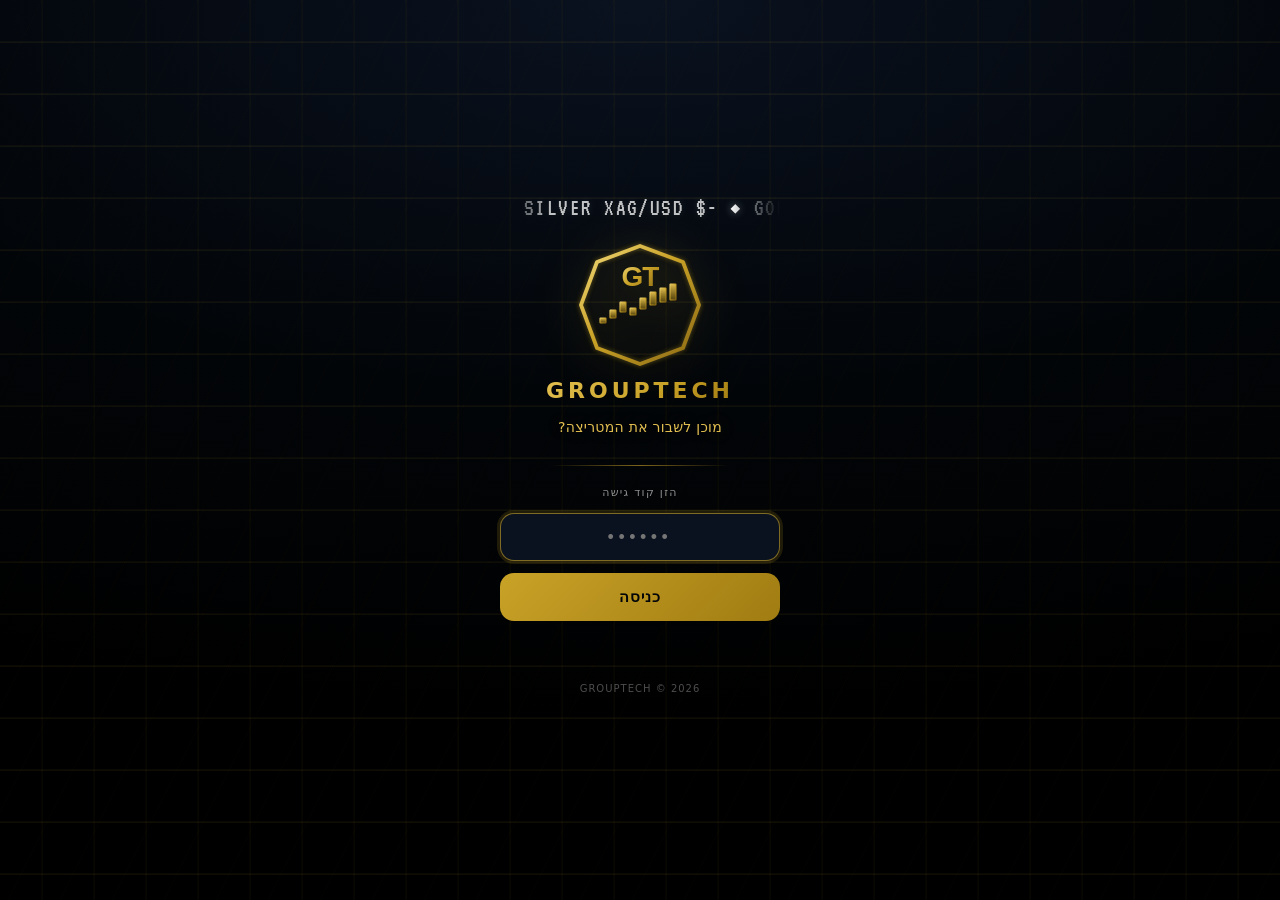
<file: index.html>
<!DOCTYPE html>
<html lang="he" dir="rtl"><head>
<meta charset="UTF-8">
<meta http-equiv="Cache-Control" content="no-store, no-cache, must-revalidate">
<title>GROUPTECH</title>
<style>html,body{margin:0;background:#8EA89A;height:100%}</style>
<script>
(function(){
  try{
    if('serviceWorker' in navigator)
      navigator.serviceWorker.getRegistrations().then(function(r){r.forEach(function(x){x.unregister();});});
    if(window.caches) caches.keys().then(function(k){k.forEach(function(x){caches.delete(x);});});
  }catch(e){}
  var ok=false;
  try{var h=JSON.parse(localStorage.getItem('grouptech_session')||'null');
      if(h&&h.token&&Date.now()<h.expires) ok=true;}catch(e){}
  try{var v=JSON.parse(localStorage.getItem('vault_session')||'null');
      if(v&&v.loggedIn&&v.token) ok=true;}catch(e){}
  location.replace(ok ? ('silver-app.html?t='+Date.now()) : 'hub.html');
})();
</script>
</head><body></body></html>
</file>
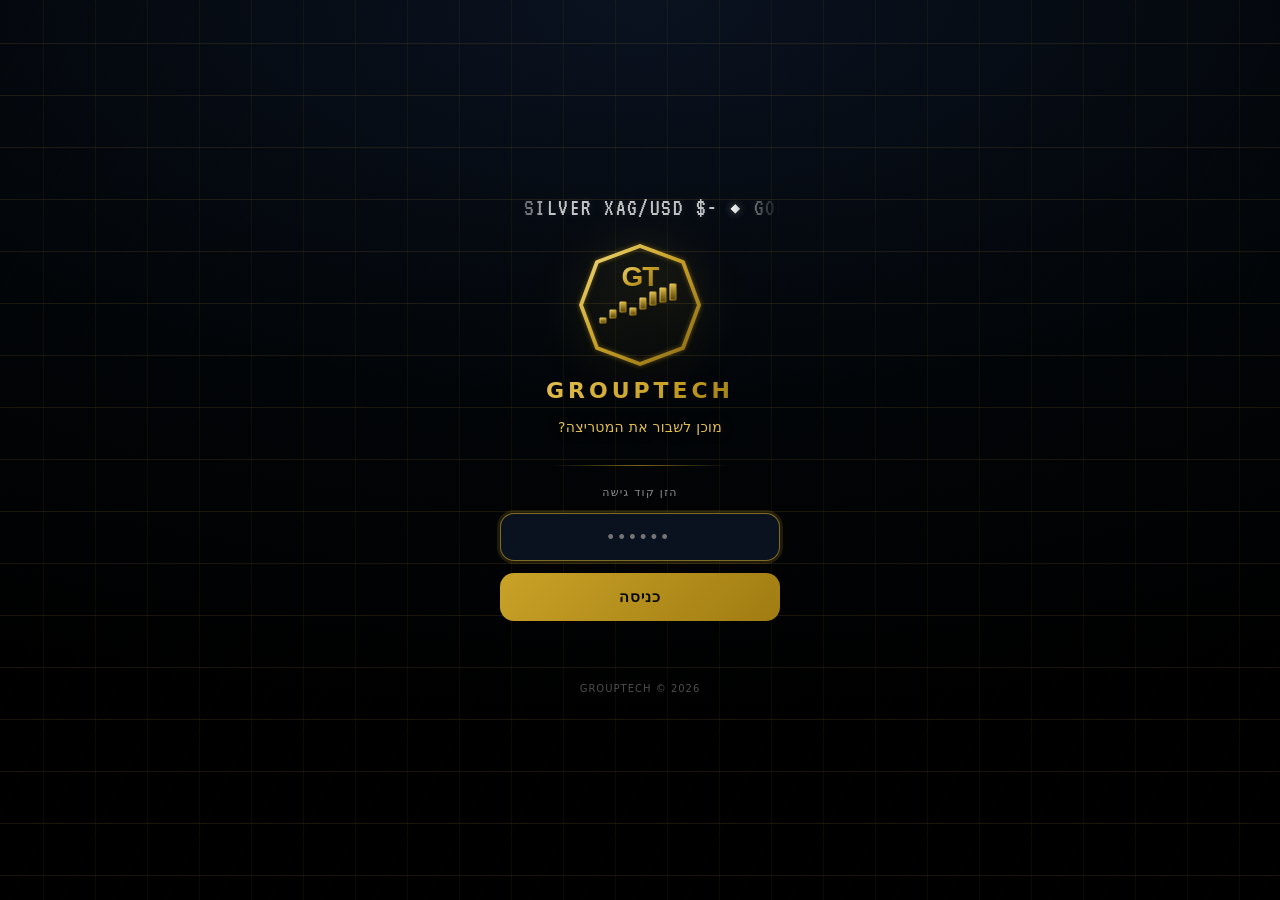
<file: mine/index.html>
<!DOCTYPE html>
<html lang="he" dir="rtl"><head>
<meta charset="UTF-8">
<meta http-equiv="Cache-Control" content="no-store, no-cache, must-revalidate">
<title>המכרה</title>
<script>
(function(){
  try{
    if('serviceWorker' in navigator){
      navigator.serviceWorker.getRegistrations().then(function(r){r.forEach(function(x){x.unregister();});});
    }
    if(window.caches) caches.keys().then(function(k){k.forEach(function(x){caches.delete(x);});});
  }catch(e){}
  var ok=false;
  try{var h=JSON.parse(localStorage.getItem('grouptech_session')||'null'); if(h&&h.token&&Date.now()<h.expires) ok=true;}catch(e){}
  try{var v=JSON.parse(localStorage.getItem('mine_session')||'null'); if(v&&v.loggedIn&&v.token) ok=true;}catch(e){}
  location.replace(ok ? ('home.html?t='+Date.now()) : '../hub.html');
})();
</script>
</head><body style="margin:0;background:#B09060"></body></html>
</file>
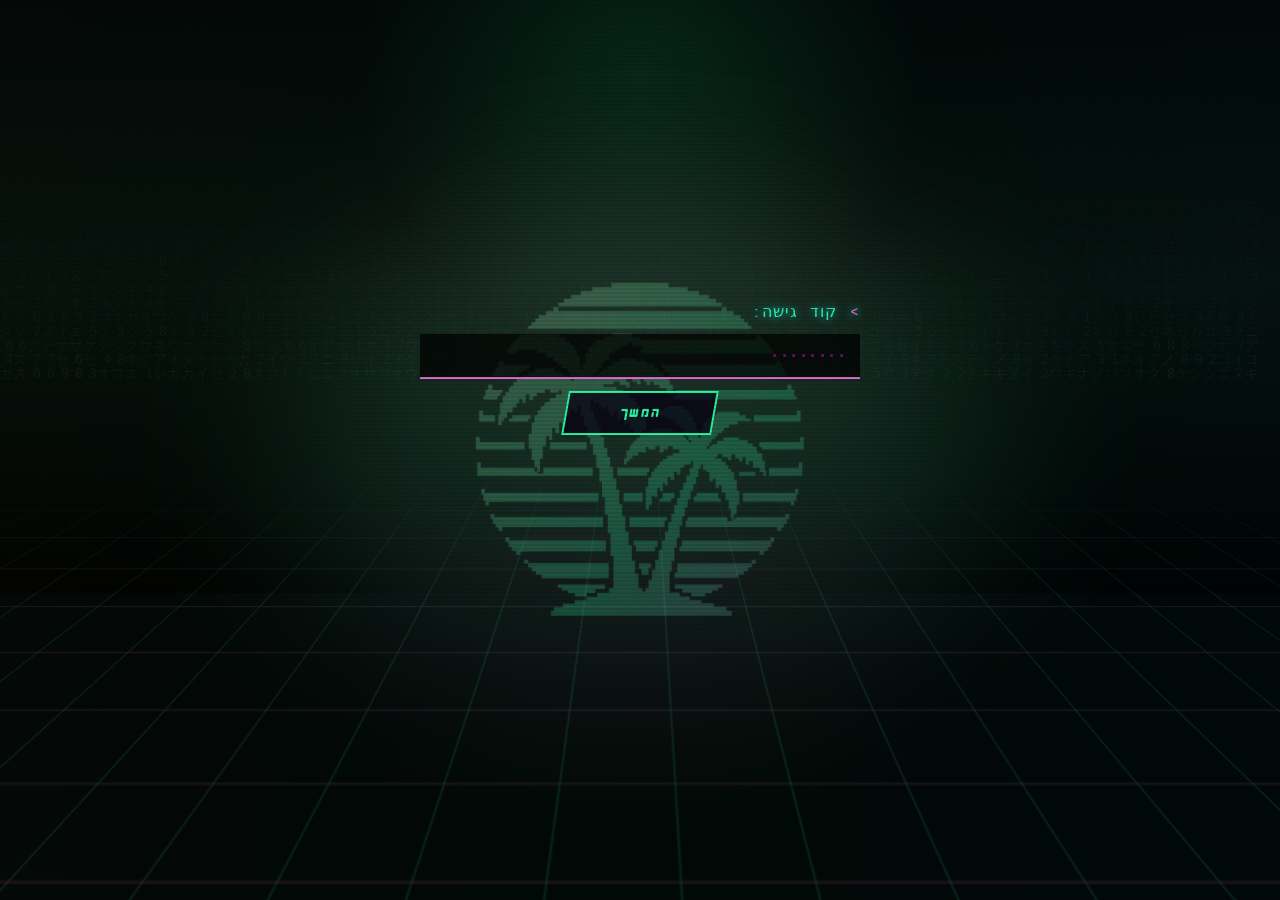
<file: admin.html>
<!DOCTYPE html>
<html lang="he" dir="rtl">
<head>
    <meta charset="UTF-8">
    <meta name="viewport" content="width=device-width, initial-scale=1.0">
    <meta http-equiv="Cache-Control" content="no-cache, no-store, must-revalidate">
    <meta name="robots" content="noindex, nofollow">
    <title>מסוף ניהול — GROUPTECH</title>
    <link rel="preconnect" href="https://fonts.googleapis.com">
    <link rel="preconnect" href="https://fonts.gstatic.com" crossorigin>
    <link href="https://fonts.googleapis.com/css2?family=Orbitron:wght@400;500;700;900&family=Share+Tech+Mono&display=swap" rel="stylesheet">
    <style>
        @font-face {
            font-family: "ShimshonAgol";
            src: url("assets/fonts/Shimshon%20Agol.ttf") format("truetype");
            font-weight: 400;
            font-style: normal;
            font-display: swap;
        }
    </style>
    <script src="config.js?v=43"></script>
    <style>
        :root {
            --green: #2bf5a0;
            --green-dim: #6fbf8e;
            --beige: #ece2c0;
            --beige-dim: #b3a988;
            --purple: #b3a988;
            --pink: #ece2c0;
            --cyan: #6fbf8e;
            --bg: #010a05;      /* much darker */
            --bg2: #031209;
            --panel: rgba(3, 14, 8, 0.82);
            --line: rgba(43, 245, 160, 0.22);
            --danger: #cdaf6b;
            /* retro mono for English/numbers */
            --mono: "Courier New", "Lucida Console", ui-monospace, monospace;
        }
        * { box-sizing: border-box; }
        html, body { margin: 0; padding: 0; background: var(--bg); color: var(--green); }
        body {
            font-family: "ShimshonAgol", "Arial Hebrew", Arial, sans-serif;
            /* more breathing room between letters and lines */
            font-size: 15px; letter-spacing: 1.2px; word-spacing: 3px; font-weight: 400; line-height: 1.8;
            min-height: 100vh; overflow-x: hidden;
            background:
                radial-gradient(circle at 50% -10%, rgba(43,245,160,0.10), transparent 55%),
                radial-gradient(circle at 50% 120%, rgba(236,226,192,0.06), transparent 60%),
                linear-gradient(180deg, var(--bg) 0%, var(--bg2) 100%);
        }
        /* retro horizon grid */
        body::before {
            content: ""; position: fixed; left: 0; right: 0; bottom: 0; height: 42vh; z-index: 0; pointer-events: none;
            background-image:
                linear-gradient(rgba(43,245,160,0.20) 1px, transparent 1px),
                linear-gradient(90deg, rgba(236,226,192,0.14) 1px, transparent 1px);
            background-size: 40px 40px;
            transform: perspective(40vh) rotateX(62deg); transform-origin: bottom; opacity: 0.55;
        }
        /* CRT scanlines */
        body::after {
            content: ""; position: fixed; inset: 0; z-index: 1; pointer-events: none; opacity: 0.45;
            background: repeating-linear-gradient(0deg, rgba(0,0,0,0.16) 0px, rgba(0,0,0,0.16) 1px, transparent 2px, transparent 3px);
        }
        #rain { position: fixed; inset: 0; z-index: 0; opacity: 0.05; pointer-events: none; }

        /* Palm: single <img> carries both mix-blend-mode and the filter animation
           on the SAME element — no parent stacking context, no visible bounding box */
        #palms {
            position: fixed; inset: 0; z-index: 0; pointer-events: none;
            display: flex; align-items: center; justify-content: center;
            /* no transform/animation/will-change here — keeps parent transparent */
        }
        #palm-img {
            width: min(540px, 64vw);
            mix-blend-mode: screen;
            opacity: 0.38;
            animation: palmcycle 48s ease-in-out infinite;
        }
        @keyframes palmcycle {
            0%   { filter: hue-rotate(-75deg) saturate(0.5)  brightness(1.3);  } /* beige  */
            20%  { filter: hue-rotate(100deg) saturate(1.4)  brightness(1.1);  } /* blue   */
            40%  { filter: hue-rotate(0deg)   saturate(1.2)  brightness(1.05); } /* green  */
            60%  { filter: hue-rotate(160deg) saturate(1.5)  brightness(1.1);  } /* purple */
            80%  { filter: hue-rotate(210deg) saturate(1.5)  brightness(1.15); } /* pink   */
            100% { filter: hue-rotate(-75deg) saturate(0.5)  brightness(1.3);  } /* beige  */
        }
        @keyframes crtflicker { 0%, 100% { opacity: 1; } 50% { opacity: 0.975; } }
        .wrap { position: relative; z-index: 2; max-width: 900px; margin: 0 auto; padding: 26px 16px 90px; animation: crtflicker 4s steps(40) infinite; }

        /* main title — pixel-block retro font, centered, green */
        .brand {
            font-family: "ShimshonAgol", "Arial Hebrew", Arial, sans-serif;
            text-align: center; font-size: 52px; font-weight: 400; letter-spacing: 4px; line-height: 1;
            margin: 14px 0 6px;
            background: linear-gradient(180deg, var(--beige) 0%, var(--green) 55%, var(--green-dim) 100%);
            -webkit-background-clip: text; background-clip: text; -webkit-text-fill-color: transparent;
            filter: drop-shadow(0 0 10px rgba(43,245,160,0.45));
        }
        .sub { text-align: center; color: var(--green-dim); font-size: 14px; letter-spacing: 8px; word-spacing: 6px; margin-bottom: 28px; }
        .syslog { font-family: var(--mono); color: var(--green-dim); opacity: 0.65; font-size: 11px; letter-spacing: 2.5px; direction: ltr; text-align: left; margin: 0 0 8px 2px; }

        /* pixel window frame: square corners + double outline (beige over green) */
        .panel { border: 2px solid var(--green-dim); border-radius: 3px; background: var(--panel); padding: 20px 22px; margin-bottom: 18px; box-shadow: 0 0 0 1px rgba(236,226,192,0.18), 0 0 18px rgba(43,245,160,0.07) inset; }

        .prompt { font-size: 16px; color: var(--green); margin-bottom: 7px; }
        .inp {
            width: 100%; background: rgba(0,0,0,0.45); border: 1px solid var(--line); color: var(--beige);
            font-family: inherit; font-size: 17px; padding: 10px 12px; border-radius: 3px; outline: none; letter-spacing: 0.5px;
        }
        .inp:focus { border-color: var(--green); box-shadow: 0 0 10px rgba(43,245,160,0.35); }
        textarea.inp { min-height: 120px; resize: vertical; line-height: 1.5; }
        textarea.code { direction: ltr; text-align: left; min-height: 360px; font-size: 13px; font-family: "Courier New", monospace; letter-spacing: 0; }

        .btn { background: transparent; border: 1px solid var(--green); color: var(--green); font-family: inherit; font-weight: 700; letter-spacing: 1px; padding: 9px 16px; border-radius: 3px; cursor: pointer; transition: all .15s; font-size: 15px; }
        .btn:hover { background: var(--green); color: #06121a; box-shadow: 0 0 14px rgba(43,245,160,0.5); }
        .btn.p { border-color: var(--pink); color: var(--pink); }
        .btn.p:hover { background: var(--pink); color: #0a2016; box-shadow: 0 0 14px rgba(236,226,192,0.45); }
        .btn.danger { border-color: var(--danger); color: var(--danger); }
        .btn.danger:hover { background: var(--danger); color: #100010; }
        .bar { display: flex; gap: 9px; flex-wrap: wrap; align-items: center; }
        .bar.mt { margin-top: 12px; }

        .msg { font-size: 15px; min-height: 18px; letter-spacing: 0.5px; }
        .msg.ok { color: var(--green); } .msg.err { color: var(--danger); } .msg.warn { color: var(--pink); }
        .hidden { display: none !important; }

        .login-box { max-width: 420px; margin: 8vh auto 0; }

        .top { display: flex; align-items: center; justify-content: space-between; gap: 10px; flex-wrap: wrap; margin-bottom: 14px; }
        .nav { display: flex; gap: 10px; flex-wrap: wrap; justify-content: center; margin-bottom: 20px; }
        .nav button { background: rgba(0,0,0,0.34); border: 1px solid var(--line); color: var(--green-dim); font-family: inherit; font-size: 15px; letter-spacing: 2px; word-spacing: 2px; padding: 10px 18px; border-radius: 3px; cursor: pointer; }
        .nav button.active { background: var(--green); color: #06121a; border-color: var(--green); font-weight: 700; box-shadow: 0 0 10px rgba(43,245,160,0.45); }

        .section { display: none; } .section.active { display: block; }

        .item { border: 1px solid var(--line); border-radius: 3px; background: rgba(0,0,0,0.3); padding: 16px; margin-bottom: 16px; }
        .item-head { display: flex; gap: 9px; align-items: center; flex-wrap: wrap; margin-bottom: 9px; }
        .item-head label { font-size: 12px; color: var(--beige-dim); display: flex; align-items: center; gap: 5px; }
        .item .inp { margin: 4px 0; }
        .ans-row { display: flex; align-items: center; gap: 8px; margin: 5px 0; }
        .ans-row input[type="radio"] { accent-color: var(--green); width: 18px; height: 18px; }
        .ans-row .inp { margin: 0; }
        .lang-tabs { display: flex; gap: 6px; margin: 8px 0; }
        .lang-tabs button { background: rgba(0,0,0,0.34); border: 1px solid var(--line); color: var(--beige-dim); padding: 4px 11px; border-radius: 5px; cursor: pointer; font-family: inherit; }
        .lang-tabs button.active { background: var(--purple); color: #0a2016; border-color: var(--purple); font-weight: 700; }
        .lang-pane { display: none; } .lang-pane.active { display: block; }
        .hint { font-size: 14px; color: var(--beige-dim); margin: 0 0 14px; line-height: 2; letter-spacing: 1.5px; word-spacing: 3px; }
        textarea#mrd-note { min-height: 200px; }
        .cards { display: grid; grid-template-columns: repeat(auto-fit, minmax(150px, 1fr)); gap: 12px; }
        .card { border: 1px solid var(--line); border-radius: 3px; background: rgba(0,0,0,0.32); padding: 18px; text-align: center; }
        .card .v.p { color: var(--beige); text-shadow: 0 0 8px rgba(236,226,192,0.4); }
        /* users table + stats numbers — retro mono */
        .utable { width: 100%; border-collapse: collapse; font-size: 14px; font-family: var(--mono); letter-spacing: 1px; }
        .utable th, .utable td { text-align: right; padding: 10px 12px; border-bottom: 1px solid var(--line); line-height: 1.7; }
        .utable th { color: var(--green); letter-spacing: 2px; }
        .utable tbody tr:hover { background: rgba(43,245,160,0.07); }
        /* stat card numbers retro mono */
        .card .v { font-family: var(--mono); font-size: 30px; font-weight: 700; margin-top: 6px; color: var(--green); text-shadow: 0 0 8px rgba(43,245,160,0.4); letter-spacing: 2px; }
        .card .k { font-size: 13px; color: var(--beige-dim); letter-spacing: 1.5px; line-height: 1.8; }
        /* login challenge ltr mono */
        .prompt[style*="ltr"] { font-family: var(--mono) !important; letter-spacing: 2px; }
        /* emails / user IDs inline */
        [data-mono], td { font-family: var(--mono); }
    </style>
    <link rel="stylesheet" href="admin-theme.css?v=4">
</head>
<body>
    <canvas id="rain"></canvas>
    <div id="palms" aria-hidden="true"><div id="palm-img"></div></div>
    <div class="wrap">
        <!-- LOGIN -->
        <div id="admin-login" class="login-box">
            <div class="panel">
                <div id="step-pass">
                    <div class="prompt">קוד גישה:</div>
                    <input type="password" id="admin-pass" class="inp" placeholder="••••••••" autocomplete="off">
                    <div class="bar mt"><button class="btn" id="step-pass-btn">המשך</button></div>
                </div>
                <div id="step-challenge" class="hidden">
                    <div class="prompt" style="direction:ltr;text-align:right;">all gatos blackos?</div>
                    <input type="text" id="admin-challenge" class="inp" placeholder="..." autocomplete="off">
                    <div class="bar mt">
                        <button class="btn p" id="admin-login-btn">כניסה</button>
                        <button class="btn" id="step-back-btn">חזרה</button>
                    </div>
                </div>
                <div class="msg" id="admin-login-msg" style="margin-top:12px;"></div>
            </div>
        </div>

        <!-- EDITOR -->
        <div id="admin-editor" class="hidden">
            <div class="top">
                <div class="prompt">מחובר</div>
                <button class="btn" id="logout-btn">יציאה</button>
            </div>
            <div class="nav" id="nav">
                <button data-sec="guides" class="active">מדריכים</button>
                <button data-sec="quiz">חידון</button>
                <button data-sec="links">סרטוני לימוד</button>
                <button data-sec="mrd">גרופבוט</button>
                <button data-sec="users">משתמשים</button>
                <button data-sec="data">נתונים</button>
            </div>

            <div class="panel" id="content-toolbar">
                <div class="bar">
                    <button class="btn" id="add-btn">+ פריט חדש</button>
                    <button class="btn p" id="save-btn">שמור הכל</button>
                    <button class="btn" id="reload-btn">טען מחדש</button>
                    <button class="btn" id="seed-btn" title="טוען את התוכן המובנה לעריכה (פעם אחת)">טען מובנה</button>
                    <span class="msg" id="save-msg" style="margin-inline-start:auto;"></span>
                </div>
            </div>

            <div class="section active" id="sec-guides">
                <div class="panel compose">
                    <p class="hint">כתוב טקסט חופשי בעברית · גרופבוט יסדר לכותרת ותוכן ויוסיף אמוג'י · אפשר לערוך לפני שמירה</p>
                    <textarea class="inp" id="guide-compose" placeholder="כתוב כאן בחופשיות, כמו בפנקס..."></textarea>
                    <div class="bar mt"><button class="btn p" id="guide-format">סדר עם גרופבוט</button><span class="msg" id="guide-format-msg" style="margin-inline-start:auto;"></span></div>
                </div>
                <div id="box-guides"></div>
            </div>
            <div class="section" id="sec-quiz">
                <div class="panel compose">
                    <p class="hint">כתוב שאלה ותשובות בטקסט חופשי · סמן את הנכונה בכוכבית * · גרופבוט יסדר לשאלה וארבע תשובות</p>
                    <textarea class="inp" id="quiz-compose" placeholder="לדוגמה: כמה גרם באונקיה? 31.10* / 28.35 / 33 / 30"></textarea>
                    <div class="bar mt"><button class="btn p" id="quiz-format">סדר עם גרופבוט</button><span class="msg" id="quiz-format-msg" style="margin-inline-start:auto;"></span></div>
                </div>
                <div id="box-quiz"></div>
            </div>

            <div class="section" id="sec-links">
                <div class="panel">
                    <p class="hint">הוסף שם ברור לסרטון וקישור YouTube פרטי של דמיאן · התלמידים יראו רק את שם הסרטון כקישור לחיץ</p>
                    <div id="box-links"></div>
                </div>
            </div>

            <!-- groupBOT — add-on instructions (time-limited) -->
            <div class="section" id="sec-mrd">
                <div class="panel">
                    <p class="hint">הנחיות תוספת לגרופבוט · זמניות · נכנס לתוקף תוך כשתי דקות</p>
                    <textarea class="inp" id="mrd-note" placeholder="לדוגמה: הזכר השבוע את מבצע יום העצמאות. הימנע מהבטחות תשואה."></textarea>
                    <div id="mrd-until" class="hint" style="text-align:center;"></div>
                    <div class="bar mt">
                        <button class="btn p" id="mrd-save">שמור הנחיות</button>
                        <button class="btn" id="mrd-reload">טען מחדש</button>
                        <button class="btn danger" id="mrd-clear">נקה</button>
                        <span class="msg" id="mrd-msg" style="margin-inline-start:auto;"></span>
                    </div>
                </div>
            </div>

            <!-- USERS — view only -->
            <div class="section" id="sec-users">
                <div class="panel">
                    <div class="bar"><b style="color:var(--purple)">משתמשים</b><span id="users-count" style="color:var(--green-dim);font-size:13px;"></span><button class="btn" id="users-reload" style="margin-inline-start:auto;">רענון</button></div>
                    <p class="hint">צפייה בלבד · אימייל ואיפוס סיסמה יתווספו עם מערכת ההרשמה · סיסמאות לעולם לא מוצגות</p>
                    <div id="users-box"></div>
                </div>
            </div>

            <!-- DATA — dashboard -->
            <div class="section" id="sec-data">
                <div class="panel">
                    <div class="bar"><b style="color:var(--purple)">נתונים חיים</b><button class="btn" id="data-reload" style="margin-inline-start:auto;">רענון</button></div>
                    <div id="data-box" style="margin-top:12px;"></div>
                </div>
            </div>
        </div>
    </div>
    <script src="admin.js?v=13"></script>
</body>
</html>
</file>
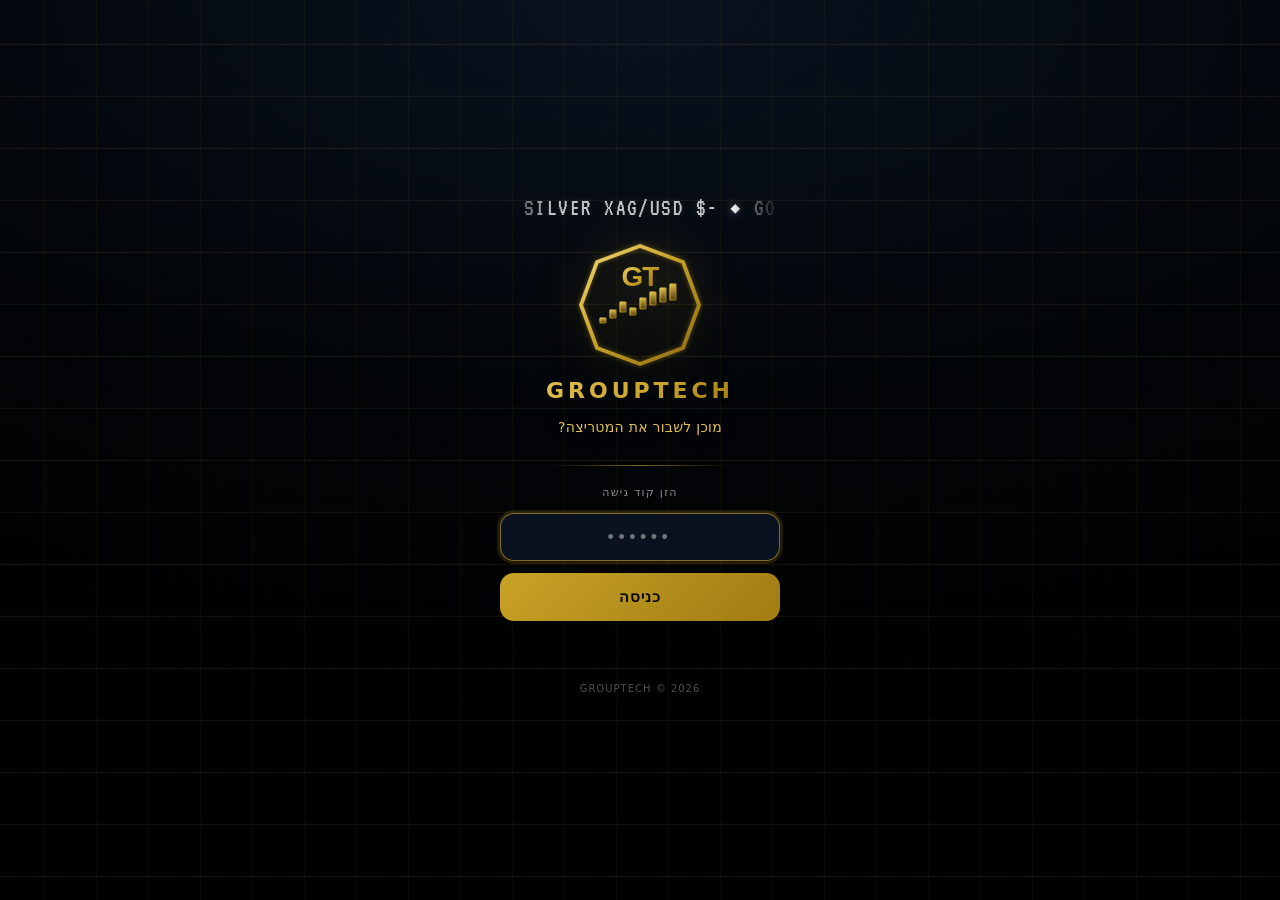
<file: hub.html>
<!DOCTYPE html>
<html lang="he" dir="rtl">
<head>
  <meta charset="UTF-8" />
  <meta name="viewport" content="width=device-width, initial-scale=1.0, viewport-fit=cover" />
  <meta name="theme-color" content="#020508" />
  <title>GROUPTECH - בחר מערכת</title>
  <link rel="preconnect" href="https://fonts.googleapis.com" />
  <link rel="preconnect" href="https://fonts.gstatic.com" crossorigin />
  <link href="https://fonts.googleapis.com/css2?family=VT323&display=swap" rel="stylesheet" />
  <link rel="stylesheet" href="hub.css?v=13" />
</head>
<body>

<canvas id="hub-canvas" aria-hidden="true"></canvas>

<main class="hub-root">

  <div class="hub-ticker" aria-label="מחירי מתכות חיים">
    <div class="hub-ticker-window">
      <div class="hub-ticker-track" id="hub-ticker-track">
        <span class="hub-ticker-segment" id="hub-ticker-a"></span>
        <span class="hub-ticker-segment" id="hub-ticker-b" aria-hidden="true"></span>
      </div>
    </div>
  </div>

  <div class="hub-logo-wrap">
    <img
      class="hub-logo"
      src="icons/gt_logo.svg?v=1"
      alt="GROUPTECH logo"
      width="130"
      height="130"
      draggable="false"
    />
    <span class="hub-brand">GROUPTECH</span>
    <span class="hub-tagline">מוכן לשבור את המטריצה?</span>
  </div>

  <div class="hub-rule" aria-hidden="true"></div>

  <!-- Login gate -->
  <section id="hub-login" class="hub-login" aria-label="כניסה">
    <span class="hub-login-label">הזן קוד גישה</span>

    <div class="hub-passcode-col">
      <input
        id="hub-passcode"
        class="hub-passcode-input"
        type="password"
        inputmode="text"
        maxlength="20"
        placeholder="••••••"
        autocomplete="current-password"
        enterkeyhint="go"
        aria-label="קוד גישה"
      />
      <button id="hub-enter-btn" class="hub-enter-btn" type="button">כניסה</button>
    </div>

    <p id="hub-error" class="hub-error-msg" role="alert" aria-live="polite"></p>
  </section>

  <!-- Systems selector -->
  <section
    id="hub-systems"
    class="hub-systems"
    aria-label="בחר מערכת"
    hidden
  >
    <a class="system-card" href="silver-app.html" data-system="vault" aria-label="הכספת">
      <span class="system-name">הכספת</span>
    </a>

    <a class="system-card" href="mine/home.html" data-system="mine" aria-label="המכרה">
      <span class="system-name">המכרה</span>
    </a>

    <div class="system-card locked" role="button" aria-label="הענן - בקרוב" tabindex="0">
      <span class="system-name">הענן</span>
    </div>
  </section>

  <footer class="hub-footer">GROUPTECH © 2026</footer>

</main>

<script src="hub.js?v=11"></script>
</body>
</html>
</file>
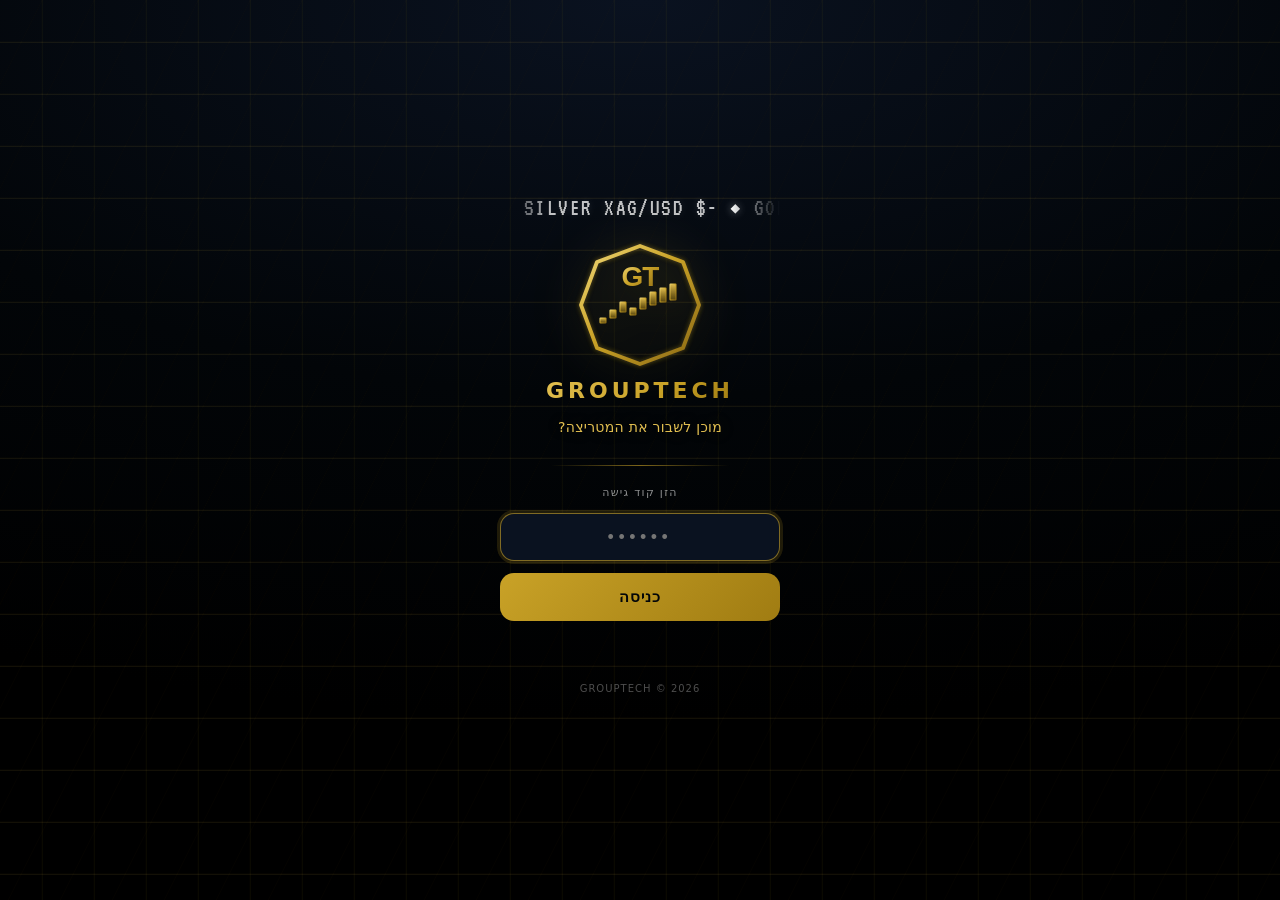
<file: vault.html>
<!DOCTYPE html>
<html lang="he" dir="rtl"><head>
<meta charset="UTF-8">
<meta http-equiv="Cache-Control" content="no-store, no-cache, must-revalidate">
<title>הכספת</title>
<style>html,body{margin:0;background:#8EA89A;height:100%}</style>
<script>
(function(){
  try{
    if('serviceWorker' in navigator)
      navigator.serviceWorker.getRegistrations().then(function(r){r.forEach(function(x){x.unregister();});});
    if(window.caches) caches.keys().then(function(k){k.forEach(function(x){caches.delete(x);});});
  }catch(e){}
  var ok=false;
  try{var h=JSON.parse(localStorage.getItem('grouptech_session')||'null');
      if(h&&h.token&&Date.now()<h.expires) ok=true;}catch(e){}
  try{var v=JSON.parse(localStorage.getItem('vault_session')||'null');
      if(v&&v.loggedIn&&v.token) ok=true;}catch(e){}
  location.replace(ok ? ('silver-app.html?t='+Date.now()) : 'hub.html');
})();
</script>
</head><body></body></html>
</file>
<file: admin-theme.css>
:root {
    --void: #030a08;
    --void-deep: #010503;
    --panel: rgba(5, 20, 15, 0.88);
    --panel-solid: #071a13;
    --foreground: #ece2c0;
    --muted: rgba(236, 226, 192, 0.66);
    --magenta: #e06acb;
    --cyan: #2bf5a0;
    --orange: #d9b56d;
    --purple-line: #224b3d;
    --danger: #e47c78;
    --line: rgba(43, 245, 160, 0.28);
    --green: #2bf5a0;
    --green-dim: #6fbf8e;
    --beige: #ece2c0;
    --beige-dim: #b3a988;
    --purple: var(--magenta);
    --pink: var(--magenta);
    --bg: var(--void);
    --bg2: var(--void-deep);
    --heading: "Orbitron", "ShimshonAgol", sans-serif;
    --mono: "Share Tech Mono", "Courier New", monospace;
    --hebrew: "ShimshonAgol", Arial, sans-serif;
}

html, body {
    min-height: 100%;
    background: var(--void);
    color: var(--foreground);
}

body {
    font-family: var(--mono), var(--hebrew);
    letter-spacing: .06em;
    background:
        radial-gradient(circle at 50% 12%, rgba(43, 245, 160, .12), transparent 34%),
        radial-gradient(circle at 50% 70%, rgba(224, 106, 203, .06), transparent 42%),
        linear-gradient(180deg, #030a08 0%, #07150f 48%, #010503 100%);
}

/* CRT scanlines and chromatic haze */
body::after {
    z-index: 50;
    opacity: .3;
    background:
        linear-gradient(90deg, rgba(255, 0, 0, .045), rgba(0, 255, 0, .018), rgba(0, 0, 255, .045)),
        repeating-linear-gradient(0deg, transparent 0 2px, rgba(0, 0, 0, .28) 2px 4px);
}

/* Outrun floor */
body::before {
    left: -50%;
    right: -50%;
    bottom: -22vh;
    height: 70vh;
    opacity: .42;
    background-image:
        linear-gradient(rgba(224, 106, 203, .28) 1px, transparent 1px),
        linear-gradient(90deg, rgba(43, 245, 160, .28) 1px, transparent 1px);
    background-size: 54px 38px;
    transform: perspective(500px) rotateX(61deg);
    transform-origin: center top;
    mask-image: linear-gradient(to bottom, transparent 0%, black 30%, black 100%);
}

#rain { z-index: 0; opacity: .055; }

/* The source PNG is used only as a luminance mask, so its black rectangle is gone. */
#palms {
    position: fixed;
    inset: 0;
    z-index: 0;
    display: grid;
    place-items: center;
    pointer-events: none;
    overflow: hidden;
}

#palms::before {
    content: "";
    position: absolute;
    width: min(74vw, 720px);
    aspect-ratio: 1.5;
    border-radius: 50%;
    background: linear-gradient(180deg, var(--beige), var(--green) 56%, var(--magenta));
    filter: blur(85px);
    opacity: .13;
    animation: sun-pulse 7s steps(14) infinite;
}

#palm-img {
    width: min(620px, 78vw);
    aspect-ratio: 1.5;
    background: linear-gradient(135deg, var(--beige), var(--green) 58%, var(--magenta));
    mask-image: url("assets/images/palm_circle.png?v=3");
    mask-mode: luminance;
    mask-position: center;
    mask-repeat: no-repeat;
    mask-size: contain;
    filter:
        drop-shadow(0 0 8px var(--green))
        drop-shadow(0 0 22px rgba(43, 245, 160, .48));
    opacity: .24;
    animation: palm-neon 10s steps(30) infinite;
}

@keyframes sun-pulse {
    50% { opacity: .28; transform: scale(1.08); }
}

@keyframes palm-neon {
    0%, 100% { filter: drop-shadow(0 0 8px var(--green)) drop-shadow(0 0 22px rgba(43, 245, 160, .48)); }
    50% { filter: drop-shadow(0 0 14px var(--beige)) drop-shadow(0 0 28px rgba(224, 106, 203, .38)); }
}

.wrap {
    z-index: 2;
    max-width: 1120px;
    padding: 28px 20px 110px;
}

.system-strip {
    direction: ltr;
    display: flex;
    align-items: center;
    justify-content: space-between;
    gap: 16px;
    padding: 8px 12px;
    border: 1px solid rgba(0, 255, 255, .35);
    background: rgba(9, 0, 20, .78);
    color: var(--cyan);
    font: 13px/1 var(--mono);
    text-transform: uppercase;
    box-shadow: 0 0 18px rgba(0, 255, 255, .12);
}

.window-dots { display: flex; gap: 7px; }
.window-dots i { width: 9px; height: 9px; border-radius: 50%; box-shadow: 0 0 8px currentColor; }
.window-dots i:nth-child(1) { color: var(--magenta); background: currentColor; }
.window-dots i:nth-child(2) { color: var(--cyan); background: currentColor; }
.window-dots i:nth-child(3) { color: var(--orange); background: currentColor; }

.syslog {
    margin-top: 14px;
    color: var(--cyan);
    opacity: .8;
}

.brand {
    margin-top: 22px;
    font-family: var(--heading);
    font-size: clamp(54px, 9vw, 104px);
    font-weight: 900;
    line-height: .88;
    letter-spacing: .05em;
    background: linear-gradient(90deg, var(--beige), var(--green) 58%, var(--magenta));
    -webkit-background-clip: text;
    background-clip: text;
    -webkit-text-fill-color: transparent;
    filter: drop-shadow(0 0 18px rgba(43, 245, 160, .48));
}

.sub {
    margin: 14px 0 34px;
    color: var(--cyan);
    font-family: var(--mono);
    font-size: 15px;
    text-transform: uppercase;
    letter-spacing: .62em;
    text-shadow: 0 0 12px var(--cyan);
}

.panel {
    position: relative;
    border: 1px solid rgba(43, 245, 160, .28);
    border-top: 2px solid var(--cyan);
    border-radius: 0;
    background: var(--panel);
    backdrop-filter: blur(14px);
    padding: 24px;
    box-shadow:
        0 0 0 1px rgba(0, 255, 255, .08) inset,
        0 0 28px rgba(0, 255, 255, .12);
    transition: transform .2s linear, box-shadow .2s linear, border-color .2s linear;
}

.panel:hover {
    border-color: rgba(43, 245, 160, .58);
    box-shadow: 0 0 30px rgba(43, 245, 160, .12), 0 0 18px rgba(224, 106, 203, .06) inset;
}

.panel::before {
    content: "SYS://VAULT_ADMIN";
    display: block;
    direction: ltr;
    margin: -24px -24px 22px;
    padding: 8px 12px;
    border-bottom: 1px solid rgba(0, 255, 255, .5);
    background: rgba(0, 255, 255, .08);
    color: rgba(0, 255, 255, .72);
    font: 11px/1 var(--mono);
    letter-spacing: .16em;
}

.login-box {
    max-width: 440px;
    margin: 30vh auto 0;
}

#admin-login .panel {
    border: 0;
    background: transparent;
    backdrop-filter: none;
    box-shadow: none;
    padding: 0;
}

#admin-login .panel::before { display: none; }
#admin-login .panel:hover { border: 0; box-shadow: none; }
#admin-login .bar { justify-content: center; }
#admin-login .btn { min-width: 150px; }
.prompt { color: var(--cyan); font-family: var(--mono); text-shadow: 0 0 8px rgba(0, 255, 255, .8); }
.prompt::before { content: "> "; color: var(--magenta); }

.inp {
    border: 0;
    border-bottom: 2px solid var(--magenta);
    border-radius: 0;
    background: rgba(0, 0, 0, .72);
    color: var(--cyan);
    font-family: var(--mono), var(--hebrew);
    padding: 12px 14px;
    caret-color: var(--orange);
}

.inp::placeholder { color: rgba(255, 0, 255, .46); }
.inp:focus {
    border-color: var(--cyan);
    box-shadow: 0 9px 18px -12px var(--cyan);
    outline: none;
}

.btn {
    min-height: 44px;
    padding: 10px 20px;
    border: 2px solid var(--cyan);
    border-radius: 0;
    background: rgba(9, 0, 20, .75);
    color: var(--cyan);
    font-family: var(--mono), var(--hebrew);
    text-transform: uppercase;
    letter-spacing: .12em;
    transform: skewX(-10deg);
    transition: all .2s linear;
}

.btn:hover, .btn:focus-visible {
    transform: skewX(0) scale(1.035);
    border-color: var(--cyan);
    background: var(--cyan);
    color: #030008;
    box-shadow: 0 0 8px var(--cyan), 0 0 28px var(--cyan);
    outline: none;
}

.btn.p { border-color: var(--magenta); color: var(--magenta); }
.btn.p:hover, .btn.p:focus-visible {
    background: var(--magenta);
    color: #fff;
    box-shadow: 0 0 8px var(--magenta), 0 0 30px var(--magenta);
}

.btn.danger { border-color: var(--danger); color: var(--danger); }
.btn.danger:hover { background: var(--danger); color: #090014; box-shadow: 0 0 24px var(--danger); }

.top {
    padding: 10px 14px;
    border-inline-start: 3px solid var(--magenta);
    background: rgba(9, 0, 20, .72);
}

.top .prompt { margin: 0; }
.top .prompt::after {
    content: " ● ONLINE";
    direction: ltr;
    color: var(--cyan);
    font-size: 11px;
    animation: status-blink 1.5s steps(2) infinite;
}

@keyframes status-blink { 50% { opacity: .45; } }

.nav {
    position: sticky;
    top: 8px;
    z-index: 20;
    padding: 10px;
    border: 1px solid var(--purple-line);
    background: rgba(9, 0, 20, .9);
    backdrop-filter: blur(12px);
}

.nav button {
    min-height: 44px;
    border: 1px solid var(--purple-line);
    border-radius: 0;
    background: transparent;
    color: var(--muted);
    font-family: var(--mono), var(--hebrew);
    transition: all .2s linear;
}

.nav button:hover {
    border-color: var(--cyan);
    color: var(--cyan);
    text-shadow: 0 0 8px var(--cyan);
}

.nav button.active {
    border-color: var(--magenta);
    background: linear-gradient(90deg, rgba(43, 245, 160, .22), rgba(224, 106, 203, .12));
    color: #fff;
    box-shadow: 0 0 16px rgba(43, 245, 160, .4);
    text-shadow: 0 0 8px var(--green);
}

.item, .card {
    border: 1px solid rgba(255, 0, 255, .3);
    border-top: 2px solid var(--cyan);
    border-radius: 0;
    background: rgba(26, 16, 60, .78);
    backdrop-filter: blur(10px);
    transition: transform .2s linear, box-shadow .2s linear;
}

.item:hover, .card:hover {
    transform: translateY(-3px);
    box-shadow: 0 0 24px rgba(0, 255, 255, .18);
}

.lang-tabs button {
    border-radius: 0;
    border-color: var(--purple-line);
    color: var(--muted);
    font-family: var(--mono);
}

.lang-tabs button.active {
    border-color: var(--magenta);
    background: var(--magenta);
    color: white;
    box-shadow: 0 0 14px rgba(255, 0, 255, .6);
}

.ans-row input[type="radio"] { accent-color: var(--magenta); }
.hint { color: var(--muted); }
.msg.ok { color: var(--cyan); text-shadow: 0 0 8px rgba(0,255,255,.7); }
.msg.warn { color: var(--orange); }
.msg.err { color: var(--danger); }

.cards { grid-template-columns: repeat(auto-fit, minmax(180px, 1fr)); gap: 16px; }
.card .k { color: var(--muted); text-transform: uppercase; }
.card .v, .card .v.p {
    color: var(--cyan);
    font-family: var(--heading);
    text-shadow: 0 0 12px rgba(0, 255, 255, .85);
}
.card:nth-child(3n+2) .v { color: var(--magenta); text-shadow: 0 0 12px rgba(255, 0, 255, .85); }
.card:nth-child(3n) .v { color: var(--orange); text-shadow: 0 0 12px rgba(255, 153, 0, .75); }

.utable { color: var(--foreground); }
.utable th {
    color: var(--cyan);
    border-bottom: 2px solid var(--magenta);
    text-transform: uppercase;
}
.utable td { border-bottom-color: var(--purple-line); }
.utable tbody tr:hover { background: rgba(0, 255, 255, .08); }

::selection { background: var(--magenta); color: white; }
::-webkit-scrollbar { width: 10px; }
::-webkit-scrollbar-track { background: var(--void); }
::-webkit-scrollbar-thumb { background: linear-gradient(var(--magenta), var(--cyan)); border: 2px solid var(--void); }

@media (max-width: 640px) {
    .wrap { padding: 14px 12px 80px; }
    .system-strip { font-size: 10px; }
    .brand { font-size: clamp(52px, 20vw, 76px); }
    .sub { font-size: 12px; letter-spacing: .32em; }
    .panel { padding: 18px 14px; }
    .panel::before { margin: -18px -14px 18px; }
    .nav { justify-content: stretch; }
    .nav button { flex: 1 1 calc(50% - 8px); padding: 9px 8px; }
    .bar .btn { flex: 1 1 140px; }
    #palm-img { width: 115vw; opacity: .18; }
    .utable { display: block; overflow-x: auto; white-space: nowrap; }
}

@media (prefers-reduced-motion: reduce) {
    *, *::before, *::after { animation-duration: .01ms !important; animation-iteration-count: 1 !important; scroll-behavior: auto !important; }
}
</file>
<file: hub.css>
/* ─────────────────────────────────────────────────────────────────────────
   GROUPTECH Hub — Dark Navy Design
   Matches GT logo palette: deep navy #0A1628 + burnished gold #C9A227
   ───────────────────────────────────────────────────────────────────────── */

:root {
  --navy:        #020508;
  --navy-mid:    #060C14;
  --navy-card:   #0A1220;
  --navy-border: rgba(201, 162, 39, 0.22);
  --gold:        #C9A227;
  --gold-light:  #E2BF50;
  --gold-dim:    rgba(201, 162, 39, 0.62);
  --gold-glow:   rgba(201, 162, 39, 0.16);
  --silver-dim:  rgba(210, 220, 232, 0.58);
  --silver-glow: rgba(220, 230, 242, 0.20);
  --silver-shine:rgba(245, 248, 252, 0.14);
  --white:       #FFFFFF;
  --muted:       rgba(255,255,255,0.55);
  --muted2:      rgba(255,255,255,0.30);
  --radius:      14px;
}

*, *::before, *::after { box-sizing: border-box; margin: 0; padding: 0; }

html, body {
  height: 100%;
  background: radial-gradient(ellipse 120% 80% at 50% 0%, #0A1220 0%, var(--navy) 55%, #000000 100%);
  color: var(--white);
  font-family: 'Segoe UI', system-ui, -apple-system, sans-serif;
  direction: rtl;
  overflow-x: hidden;
  -webkit-font-smoothing: antialiased;
}

/* ── Canvas background ─────────────────────────────────────────────────── */
#hub-canvas {
  position: fixed;
  inset: 0;
  width: 100%;
  height: 100%;
  pointer-events: none;
  z-index: 0;
  opacity: 0.82;
}

/* ── Main layout ────────────────────────────────────────────────────────── */
.hub-root {
  position: relative;
  z-index: 1;
  min-height: 100vh;
  display: flex;
  flex-direction: column;
  align-items: center;
  justify-content: center;
  padding: 28px 20px 40px;
  gap: 0;
}

/* ── Live price ticker ─────────────────────────────────────────────────── */
.hub-ticker {
  width: 100%;
  max-width: 280px;
  margin-bottom: 18px;
  animation: fadeInUp 0.7s ease both;
}

.hub-ticker-window {
  overflow: hidden;
  padding: 2px 0;
  direction: ltr;
  position: relative;
  -webkit-mask-image: linear-gradient(
    90deg,
    transparent 0%,
    rgba(0, 0, 0, 0.35) 6%,
    #000 18%,
    #000 82%,
    rgba(0, 0, 0, 0.35) 94%,
    transparent 100%
  );
  mask-image: linear-gradient(
    90deg,
    transparent 0%,
    rgba(0, 0, 0, 0.35) 6%,
    #000 18%,
    #000 82%,
    rgba(0, 0, 0, 0.35) 94%,
    transparent 100%
  );
}

.hub-ticker-track {
  display: flex;
  width: max-content;
  direction: ltr;
  animation: hubTickerScroll 28s linear infinite;
  will-change: transform;
}

.hub-ticker-segment {
  flex: 0 0 auto;
  display: inline-flex;
  align-items: center;
  gap: 0;
  white-space: nowrap;
  padding: 0 24px;
  font-family: 'VT323', 'Courier New', monospace;
  font-size: 24px;
  line-height: 1;
  letter-spacing: 0.06em;
  text-transform: uppercase;
  color: rgba(255, 255, 255, 0.9);
}

.hub-ticker-segment .tick-metal.tick-up {
  color: #6bdc6b;
  text-shadow:
    0 0 6px rgba(107, 220, 107, 0.55),
    0 0 14px rgba(107, 220, 107, 0.22);
}

.hub-ticker-segment .tick-metal.tick-down {
  color: #ff5c5c;
  text-shadow:
    0 0 6px rgba(255, 92, 92, 0.55),
    0 0 14px rgba(255, 92, 92, 0.22);
}

.hub-ticker-segment .tick-metal.tick-flat {
  color: rgba(255, 255, 255, 0.75);
  text-shadow: 0 0 8px rgba(255, 255, 255, 0.12);
}

.hub-ticker-segment .tick-sep {
  color: #ffffff;
  font-size: 16px;
  line-height: 1;
  text-shadow: 0 0 8px rgba(255, 255, 255, 0.4);
  padding: 0 12px;
}

.hub-ticker.is-loading .hub-ticker-segment .tick-metal {
  color: rgba(255, 255, 255, 0.45);
  text-shadow: none;
}

@keyframes hubTickerScroll {
  from { transform: translateX(0); }
  to   { transform: translateX(-50%); }
}

@media (prefers-reduced-motion: reduce) {
  .hub-ticker-track {
    animation: none;
    justify-content: center;
    width: 100%;
  }
  .hub-ticker-segment:last-child {
    display: none;
  }
}

/* ── Logo section ────────────────────────────────────────────────────────── */
.hub-logo-wrap {
  display: flex;
  flex-direction: column;
  align-items: center;
  gap: 6px;
  margin-bottom: 8px;
}

.hub-logo {
  width: 130px;
  height: 130px;
  object-fit: contain;
  filter: drop-shadow(0 0 24px rgba(201, 162, 39, 0.42));
  transition: filter 0.3s ease;
}

.hub-logo:hover {
  filter: drop-shadow(0 0 36px rgba(201, 162, 39, 0.62));
}

.hub-brand {
  font-size: 22px;
  font-weight: 700;
  letter-spacing: 0.18em;
  text-transform: uppercase;
  background: linear-gradient(135deg, var(--gold-light) 0%, var(--gold) 60%, #a07c12 100%);
  -webkit-background-clip: text;
  -webkit-text-fill-color: transparent;
  background-clip: text;
  margin-top: 2px;
}

.hub-tagline {
  font-size: 14px;
  color: var(--gold-light);
  letter-spacing: 0.02em;
  margin-top: 8px;
  text-align: center;
  max-width: 300px;
  line-height: 1.45;
  text-shadow: 0 0 18px rgba(201, 162, 39, 0.25);
}

/* ── Divider rule ─────────────────────────────────────────────────────────── */
.hub-rule {
  width: 180px;
  height: 1px;
  background: linear-gradient(90deg, transparent, var(--gold-dim), transparent);
  margin: 20px auto;
}

/* ── Login section ───────────────────────────────────────────────────────── */
.hub-login {
  display: flex;
  flex-direction: column;
  align-items: center;
  gap: 14px;
  width: 100%;
  max-width: 280px;
  transition: opacity 0.5s ease, transform 0.5s ease;
}

.hub-login.is-leaving {
  opacity: 0;
  transform: translateY(-12px);
  pointer-events: none;
}

.hub-login-label {
  font-size: 11px;
  color: var(--muted);
  letter-spacing: 0.12em;
  text-transform: uppercase;
}

.hub-passcode-col {
  display: flex;
  flex-direction: column;
  align-items: stretch;
  gap: 12px;
  width: 100%;
}

.hub-passcode-input {
  width: 100%;
  height: 48px;
  background: var(--navy-card);
  border: 1px solid var(--navy-border);
  border-radius: var(--radius);
  color: var(--white);
  font-size: 18px;
  letter-spacing: 0.25em;
  text-align: center;
  outline: none;
  transition: border-color 0.2s ease, box-shadow 0.2s ease;
  -webkit-text-security: disc;
}

.hub-passcode-input:focus {
  border-color: var(--gold-dim);
  box-shadow: 0 0 0 3px var(--gold-glow);
}

.hub-passcode-input.error {
  border-color: #e05252;
  box-shadow: 0 0 0 3px rgba(224,82,82,0.15);
  animation: shake 0.35s ease;
}

.hub-enter-btn {
  width: 100%;
  height: 48px;
  min-height: 48px;
  padding: 0 18px;
  background: linear-gradient(135deg, var(--gold) 0%, #a07c12 100%);
  border: none;
  border-radius: var(--radius);
  color: var(--navy);
  font-size: 15px;
  font-weight: 700;
  cursor: pointer;
  letter-spacing: 0.06em;
  transition: opacity 0.2s ease, transform 0.15s ease;
  touch-action: manipulation;
}

.hub-enter-btn:active {
  transform: scale(0.98);
}

.hub-enter-btn:hover:not(:disabled) {
  opacity: 0.92;
}

.hub-error-msg {
  font-size: 12px;
  color: #e05252;
  letter-spacing: 0.04em;
  min-height: 16px;
  opacity: 0;
  transition: opacity 0.2s ease;
}

.hub-error-msg.visible {
  opacity: 1;
}

/* ── Systems selector ────────────────────────────────────────────────────── */
.hub-systems {
  display: flex;
  flex-direction: column;
  gap: 12px;
  width: 100%;
  max-width: 280px;
  opacity: 0;
  transform: translateY(14px);
  pointer-events: none;
  transition: opacity 0.5s ease, transform 0.5s ease;
}

.hub-systems[hidden] {
  display: none !important;
}

.hub-systems.is-entering {
  display: flex;
  opacity: 0;
  transform: translateY(14px);
}

.hub-systems.visible {
  opacity: 1;
  transform: translateY(0);
  pointer-events: auto;
}

/* ── System Card — name only ──────────────────────────────────────────────── */
.system-card {
  display: flex;
  align-items: center;
  justify-content: center;
  padding: 18px 20px;
  background: var(--navy-card);
  border: 1px solid var(--navy-border);
  border-radius: var(--radius);
  cursor: pointer;
  text-decoration: none;
  color: inherit;
  transition: background 0.2s ease, border-color 0.2s ease, transform 0.15s ease, box-shadow 0.2s ease;
  position: relative;
  overflow: hidden;
  min-height: 56px;
  touch-action: manipulation;
}

.system-card::before {
  content: '';
  position: absolute;
  inset: 0;
  background: linear-gradient(135deg, var(--gold-glow) 0%, transparent 70%);
  opacity: 0;
  transition: opacity 0.2s ease;
}

.system-card[data-system="vault"]::before {
  background: linear-gradient(135deg, var(--silver-shine) 0%, transparent 72%);
}

.system-card:hover::before,
.system-card:active::before {
  opacity: 1;
}

.system-card:hover {
  border-color: var(--gold-dim);
  transform: translateY(-2px);
  box-shadow: 0 8px 24px rgba(0,0,0,0.35), 0 0 20px var(--gold-glow);
}

.system-card[data-system="vault"]:hover,
.system-card[data-system="vault"]:active {
  border-color: var(--silver-dim);
  box-shadow: 0 8px 24px rgba(0,0,0,0.35), 0 0 22px var(--silver-glow);
}

.system-card[data-system="vault"]:hover .system-name,
.system-card[data-system="vault"]:active .system-name {
  color: #EEF2F7;
  text-shadow: 0 0 14px rgba(220, 230, 242, 0.45);
}

.system-card[data-system="mine"]:hover .system-name,
.system-card[data-system="mine"]:active .system-name {
  color: var(--gold-light);
  text-shadow: 0 0 14px rgba(201, 162, 39, 0.35);
}

.system-card:active {
  transform: translateY(0);
}

.system-card.locked {
  opacity: 0.4;
  cursor: default;
}

.system-card.locked:hover {
  transform: none;
  border-color: var(--navy-border);
  box-shadow: none;
}

.system-card.locked::before {
  display: none;
}

.system-name {
  font-size: 20px;
  font-weight: 700;
  color: var(--white);
  letter-spacing: 0.06em;
  position: relative;
  z-index: 1;
}

/* ── Footer ──────────────────────────────────────────────────────────────── */
.hub-footer {
  margin-top: 32px;
  text-align: center;
  font-size: 10px;
  color: var(--muted2);
  letter-spacing: 0.1em;
}

/* ── Loading spinner on enter button ─────────────────────────────────────── */
.hub-enter-btn.loading {
  opacity: 0.7;
  pointer-events: none;
}

/* ── Animations ──────────────────────────────────────────────────────────── */
@keyframes shake {
  0%, 100% { transform: translateX(0); }
  20%       { transform: translateX(-6px); }
  40%       { transform: translateX(6px); }
  60%       { transform: translateX(-4px); }
  80%       { transform: translateX(4px); }
}

@keyframes fadeInUp {
  from { opacity: 0; transform: translateY(20px); }
  to   { opacity: 1; transform: translateY(0); }
}

.hub-logo-wrap {
  animation: fadeInUp 0.7s ease both;
}

.hub-rule {
  animation: fadeInUp 0.7s 0.1s ease both;
}

.hub-login {
  animation: fadeInUp 0.7s 0.2s ease both;
}

/* ── Responsive ──────────────────────────────────────────────────────────── */
@media (max-width: 400px) {
  .hub-ticker-segment {
    font-size: 20px;
    padding: 0 20px;
  }
  .hub-logo {
    width: 100px;
    height: 100px;
  }
  .hub-brand {
    font-size: 18px;
  }
  .system-card {
    padding: 13px 16px;
  }
  .system-name {
    font-size: 16px;
  }
}
</file>
